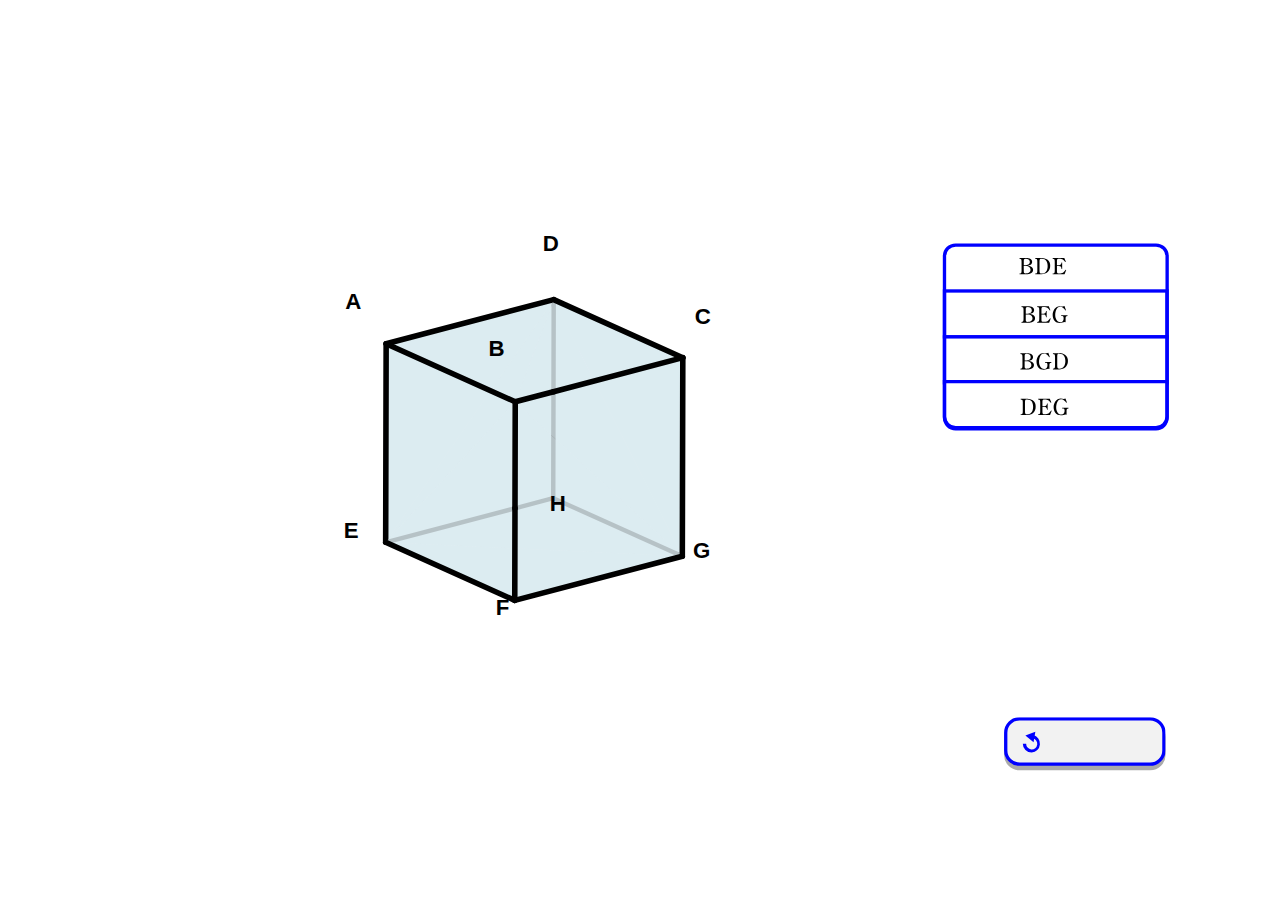
<file: index.html>
<!DOCTYPE html>
<html>

<head>
    <title>Cube Design</title>
    <meta charset="utf-8">
    <meta name="viewport" content="width=device-width, initial-scale=1">
    <link rel="stylesheet" href="https://maxcdn.bootstrapcdn.com/bootstrap/4.5.2/css/bootstrap.min.css">
    <script src="https://ajax.googleapis.com/ajax/libs/jquery/3.5.1/jquery.min.js"></script>
    <script src="https://cdnjs.cloudflare.com/ajax/libs/popper.js/1.16.0/umd/popper.min.js"></script>
    <script src="https://maxcdn.bootstrapcdn.com/bootstrap/4.5.2/js/bootstrap.min.js"></script>
    <link rel="stylesheet" href="css/main.css">
</head>

<body>
  <div class="container">
    <div class="row">
         <div id="divBody" style="position: relative; left: 0px; top: 0px;">
        <svg id="svg_root" opacity="0" width="1024" height="648" viewBox="0 0 1024 648" id="rootSVG" xmlns="http://www.w3.org/2000/svg" style="left: 0px;">

            <g id="svg">
            </g>

            
            <g id="btn-group-select" transform="matrix(1,0,0,1,784,138.4)">
              <path d="M 0 0 L 200 0 L 200 40 L 0 40 z" fill="white"></path>

              <g id="btn-group-bg">
                <g id="btn-01-inactive" class="btn-pointer btn-inactive" >
              
                  <g>
                    <path d="M 0 0 L 200 0 L 200 40 L 0 40 z" fill="white"></path>
    
                    <g id="btn-01-inactive-text">
                     
                      <path d="M68.9,27.69V27c1.58,0,1.84-.52,1.84-2.74V16.45c0-2.2-.26-2.74-1.84-2.74v-.66h4.34c2.48,0,7-.14,7,3.38C80.26,19,78.1,19.67,76,20V20c2.22.06,5.1,1.08,5.1,3.7,0,3.1-3.32,4-5.82,4Zm5-8.06c2.18,0,4.26-.42,4.26-3.06,0-2.08-1.8-2.86-3.62-2.86-1.56,0-1.8.68-1.8,2.06v3.86ZM72.72,25c0,1.4.34,2,1.9,2,2.16,0,4.16-.76,4.16-3.22,0-3-2.48-3.52-5-3.52h-1.1Z"/>
                      <path d="M83,27.69V27c1.61,0,1.89-.52,1.89-2.74V16.45c0-2.2-.28-2.74-1.89-2.74v-.66h5.49a8.29,8.29,0,0,1,5.3,1.44,6.64,6.64,0,0,1,2.68,5.66c0,4.88-3.3,7.54-8,7.54Zm3.87-3.38c0,2.14.3,2.72,1.94,2.72,4,0,5.36-3.22,5.36-6.8s-1.28-6.52-5.36-6.52c-1.72,0-1.94.44-1.94,2.54Z"/>
                      <path d="M107.2,23h-.58c0-2.56-1.7-2.58-3.28-2.58h-.82V25c0,1.62.22,2,2,2,3.26,0,3.84-.82,5.84-3.34l.48.2-1.48,3.8H98.67V27c1.58,0,1.87-.52,1.87-2.74V16.45c0-2.2-.29-2.74-1.87-2.74v-.66h10.47l1.4,3.42-.5.3c-1.76-2.34-2.42-3.06-5.36-3.06-2,0-2.16.32-2.16,2.28v3.74h.82c1.88,0,3.16-.34,3.3-2.5h.56Z"/>
                    
                    </g>
                  </g>
                </g>

                <g id="btn-02-inactive" class="btn-pointer btn-inactive" transform="matrix(1,0,0,1,1.5,42.75)">    
                  <defs>
                    <style>
                      #btn-02-inactive .cls-1 {
                        fill: red;
                      }
                    </style>
                  </defs>
                  <g>
                    <path d="M 0 0 L 200 0 L 200 40 L 0 40 z" fill="white"></path>
                    <rect class="cls-1" width="199.91" height="41.25"/>
                    <g id="btn-02-inactive-text">
                      <path d="M69.17,28.44v-.66c1.58,0,1.84-.52,1.84-2.74V17.2c0-2.2-.26-2.74-1.84-2.74V13.8h4.34c2.48,0,7-.14,7,3.38,0,2.54-2.14,3.24-4.26,3.54v.06c2.22.06,5.1,1.08,5.1,3.7,0,3.1-3.32,4-5.82,4Zm5-8.06c2.18,0,4.26-.42,4.26-3.06,0-2.08-1.8-2.86-3.62-2.86-1.56,0-1.8.68-1.8,2.06v3.86ZM73,25.78c0,1.4.34,2,1.9,2,2.16,0,4.16-.76,4.16-3.22,0-3-2.48-3.52-5-3.52H73Z"/>
                      <path d="M91.79,23.72h-.58c0-2.56-1.7-2.58-3.28-2.58h-.82v4.62c0,1.62.22,2,2,2,3.26,0,3.84-.82,5.84-3.34l.48.2L94,28.44H83.27v-.66c1.58,0,1.86-.52,1.86-2.74V17.2c0-2.2-.28-2.74-1.86-2.74V13.8H93.73l1.4,3.42-.5.3c-1.76-2.34-2.42-3.06-5.36-3.06-2,0-2.16.32-2.16,2.28v3.74h.82c1.88,0,3.16-.34,3.3-2.5h.56Z"/>
                      <path d="M109.13,17.24l-.58.26c-1-1.6-2.52-3.26-4.58-3.26-3.48,0-4.5,4.64-4.5,7.4S100.91,28,104.11,28c2.28,0,2.92-1.46,2.92-3.52,0-1.74-.58-1.92-2.22-1.92V21.9h5.7v.66c-1.72.06-1.72,1.1-1.72,2.56v3a2.85,2.85,0,0,0-.84-.16c-1.36,0-2.58.74-4.26.74-4.2,0-6.52-3.26-6.52-7.2,0-3.66,2.3-7.88,6.4-7.88,1.12,0,2,.36,2.7.36a3.14,3.14,0,0,0,1.52-.46Z"/>
                   
                    </g>
                  </g>
                </g>
                
                <g id="btn-03-inactive"  class="btn-pointer btn-inactive" transform="matrix(1,0,0,1,1.5,84)">
                  <defs>
                    <style>
                      #btn-03-inactive .cls-1 {
                        fill: red;
                      }
                    </style>
                  </defs>
                  <g>
                    <path d="M 0 0 L 200 0 L 200 40 L 0 40 z" fill="white"></path>
                    <rect class="cls-1" width="199.91" height="41.25"/>
                    <g id="btn-03-inactive-text">
                    
                      <path d="M68.2,29.19v-.66c1.58,0,1.84-.52,1.84-2.74V18c0-2.2-.26-2.74-1.84-2.74v-.66h4.34c2.48,0,7-.14,7,3.38,0,2.54-2.14,3.24-4.26,3.54v.06c2.22.06,5.1,1.08,5.1,3.7,0,3.1-3.32,4-5.82,4Zm5-8.06c2.18,0,4.26-.42,4.26-3.06,0-2.08-1.8-2.86-3.62-2.86-1.56,0-1.8.68-1.8,2.06v3.86ZM72,26.53c0,1.4.34,2,1.9,2,2.16,0,4.16-.76,4.16-3.22,0-3-2.48-3.52-5-3.52H72Z"/>
                      <path d="M94.6,18l-.58.26C93,16.65,91.5,15,89.44,15c-3.48,0-4.5,4.64-4.5,7.4s1.44,6.36,4.64,6.36c2.28,0,2.92-1.46,2.92-3.52,0-1.74-.58-1.92-2.22-1.92v-.66H96v.66c-1.72.06-1.72,1.1-1.72,2.56v3a2.85,2.85,0,0,0-.84-.16c-1.36,0-2.58.74-4.26.74-4.2,0-6.52-3.26-6.52-7.2,0-3.66,2.3-7.88,6.4-7.88,1.12,0,2,.36,2.7.36a3.14,3.14,0,0,0,1.52-.46Z"/>
                      <path d="M97.42,29.19v-.66c1.6,0,1.88-.52,1.88-2.74V18c0-2.2-.28-2.74-1.88-2.74v-.66h5.48A8.29,8.29,0,0,1,108.2,16a6.64,6.64,0,0,1,2.68,5.66c0,4.88-3.3,7.54-8,7.54Zm3.86-3.38c0,2.14.3,2.72,1.94,2.72,4,0,5.36-3.22,5.36-6.8s-1.28-6.52-5.36-6.52c-1.72,0-1.94.44-1.94,2.54Z"/>
                   
                    </g>
                  </g>
                </g>

                <g id="btn-04-inactive" class="btn-pointer btn-inactive" transform="matrix(1,0,0,1,1.5,124.25)">
                  <defs>
                    <style>
                      #btn-04-inactive .cls-1 {
                        fill: #111;
                      }
                    </style>
                  </defs>
                  <g>
                    <path d="M 0 0 L 200 0 L 200 40 L 0 40 z" fill="white"></path>
                    <path class="cls-1" d="M0,0H199.91a0,0,0,0,1,0,0V31.25a10,10,0,0,1-10,10H10a10,10,0,0,1-10-10V0A0,0,0,0,1,0,0Z"/>
                    <g id="btn-04-inactive-text">
                      <path d="M68.45,29.94v-.66c1.6,0,1.88-.52,1.88-2.74V18.7c0-2.2-.28-2.74-1.88-2.74V15.3h5.48a8.29,8.29,0,0,1,5.3,1.44,6.64,6.64,0,0,1,2.68,5.66c0,4.88-3.3,7.54-8,7.54Zm3.86-3.38c0,2.14.3,2.72,1.94,2.72,4,0,5.36-3.22,5.36-6.8S78.33,16,74.25,16c-1.72,0-1.94.44-1.94,2.54Z"/>
                      <path d="M92.67,25.22h-.58c0-2.56-1.7-2.58-3.28-2.58H88v4.62c0,1.62.22,2,2,2,3.26,0,3.84-.82,5.84-3.34l.48.2-1.48,3.8H84.15v-.66c1.58,0,1.86-.52,1.86-2.74V18.7c0-2.2-.28-2.74-1.86-2.74V15.3H94.61L96,18.72l-.5.3C93.75,16.68,93.09,16,90.15,16c-2,0-2.16.32-2.16,2.28V22h.82c1.88,0,3.16-.34,3.3-2.5h.56Z"/>
                      <path d="M110,18.74l-.58.26c-1-1.6-2.52-3.26-4.58-3.26-3.48,0-4.5,4.64-4.5,7.4s1.44,6.36,4.64,6.36c2.28,0,2.92-1.46,2.92-3.52,0-1.74-.58-1.92-2.22-1.92V23.4h5.7v.66c-1.72.06-1.72,1.1-1.72,2.56v3a2.85,2.85,0,0,0-.84-.16c-1.36,0-2.58.74-4.26.74-4.2,0-6.52-3.26-6.52-7.2,0-3.66,2.3-7.88,6.4-7.88,1.12,0,2,.36,2.7.36a3.14,3.14,0,0,0,1.52-.46Z"/>
                     
                    </g>
                  </g>
                </g>

                <g id="btn-bg">
                  <defs>
                    <style>
                      #btn-group-bg .cls-1 {
                        fill: none;
                        stroke: blue;
                        stroke-miterlimit: 10;
                        stroke-width: 3px;
                      }
                    </style>
                  </defs>
                  <g>
                    <rect class="cls-1" x="1.5" y="1.5" width="200" height="165" rx="10" ry="10"/>
                  </g>
                </g>
              </g>

              <g id="btn-group-top">
                <g id="btn-01-active" class="btn-pointer btn-active" transform="matrix(1,0,0,1,1.5,1.5)">
                  <defs>
                    <style>
                      #btn-01-active .cls-1 {
                        fill: blue;
                      }
                
                      #btn-01-active .cls-2 {
                        fill: #fff;
                      }
                    </style>
                  </defs>
                  <g>
                    <path class="cls-1" d="M0,0H199.91a0,0,0,0,1,0,0V31.25a10,10,0,0,1-10,10H10a10,10,0,0,1-10-10V0A0,0,0,0,1,0,0Z" transform="translate(199.91 41.25) rotate(-180)"/>
                    <g id="btn-01-active-text">
                       <path d="M68.9,27.69V27c1.58,0,1.84-.52,1.84-2.74V16.45c0-2.2-.26-2.74-1.84-2.74v-.66h4.34c2.48,0,7-.14,7,3.38C80.26,19,78.1,19.67,76,20V20c2.22.06,5.1,1.08,5.1,3.7,0,3.1-3.32,4-5.82,4Zm5-8.06c2.18,0,4.26-.42,4.26-3.06,0-2.08-1.8-2.86-3.62-2.86-1.56,0-1.8.68-1.8,2.06v3.86ZM72.72,25c0,1.4.34,2,1.9,2,2.16,0,4.16-.76,4.16-3.22,0-3-2.48-3.52-5-3.52h-1.1Z"/>
                      <path d="M83,27.69V27c1.61,0,1.89-.52,1.89-2.74V16.45c0-2.2-.28-2.74-1.89-2.74v-.66h5.49a8.29,8.29,0,0,1,5.3,1.44,6.64,6.64,0,0,1,2.68,5.66c0,4.88-3.3,7.54-8,7.54Zm3.87-3.38c0,2.14.3,2.72,1.94,2.72,4,0,5.36-3.22,5.36-6.8s-1.28-6.52-5.36-6.52c-1.72,0-1.94.44-1.94,2.54Z"/>
                      <path d="M107.2,23h-.58c0-2.56-1.7-2.58-3.28-2.58h-.82V25c0,1.62.22,2,2,2,3.26,0,3.84-.82,5.84-3.34l.48.2-1.48,3.8H98.67V27c1.58,0,1.87-.52,1.87-2.74V16.45c0-2.2-.29-2.74-1.87-2.74v-.66h10.47l1.4,3.42-.5.3c-1.76-2.34-2.42-3.06-5.36-3.06-2,0-2.16.32-2.16,2.28v3.74h.82c1.88,0,3.16-.34,3.3-2.5h.56Z"/>
                   
                    </g>
                  </g>
                </g>

                <g id="btn-02-active" class="btn-pointer btn-active" transform="matrix(1,0,0,1,1.5,42.75)">
                  <defs>
                    <style>
                      #btn-02-active .cls-1 {
                        fill: blue;
                      }
                
                      #btn-02-active .cls-2 {
                        fill: #fff;
                      }
                    </style>
                  </defs>
                  <g>
                    <rect class="cls-1" width="199.91" height="41.25"/>
                    <g id="btn-02-active-text">
                       <path d="M69.17,28.44v-.66c1.58,0,1.84-.52,1.84-2.74V17.2c0-2.2-.26-2.74-1.84-2.74V13.8h4.34c2.48,0,7-.14,7,3.38,0,2.54-2.14,3.24-4.26,3.54v.06c2.22.06,5.1,1.08,5.1,3.7,0,3.1-3.32,4-5.82,4Zm5-8.06c2.18,0,4.26-.42,4.26-3.06,0-2.08-1.8-2.86-3.62-2.86-1.56,0-1.8.68-1.8,2.06v3.86ZM73,25.78c0,1.4.34,2,1.9,2,2.16,0,4.16-.76,4.16-3.22,0-3-2.48-3.52-5-3.52H73Z"/>
                      <path d="M91.79,23.72h-.58c0-2.56-1.7-2.58-3.28-2.58h-.82v4.62c0,1.62.22,2,2,2,3.26,0,3.84-.82,5.84-3.34l.48.2L94,28.44H83.27v-.66c1.58,0,1.86-.52,1.86-2.74V17.2c0-2.2-.28-2.74-1.86-2.74V13.8H93.73l1.4,3.42-.5.3c-1.76-2.34-2.42-3.06-5.36-3.06-2,0-2.16.32-2.16,2.28v3.74h.82c1.88,0,3.16-.34,3.3-2.5h.56Z"/>
                      <path d="M109.13,17.24l-.58.26c-1-1.6-2.52-3.26-4.58-3.26-3.48,0-4.5,4.64-4.5,7.4S100.91,28,104.11,28c2.28,0,2.92-1.46,2.92-3.52,0-1.74-.58-1.92-2.22-1.92V21.9h5.7v.66c-1.72.06-1.72,1.1-1.72,2.56v3a2.85,2.85,0,0,0-.84-.16c-1.36,0-2.58.74-4.26.74-4.2,0-6.52-3.26-6.52-7.2,0-3.66,2.3-7.88,6.4-7.88,1.12,0,2,.36,2.7.36a3.14,3.14,0,0,0,1.52-.46Z"/>
                    </g>
                  </g>
                </g>

                <g id="btn-03-active" class="btn-pointer btn-active" transform="matrix(1,0,0,1,1.5,84)">
                  <defs>
                    <style>
                      #btn-03-active .cls-1 {
                        fill: blue;
                      }
                
                      #btn-03-active .cls-2 {
                        fill: #fff;
                      }
                    </style>
                  </defs>
                  <g>
                    <rect class="cls-1" width="199.91" height="41.25"/>
                    <g id="btn-03-active-text">
                     <path d="M68.2,29.19v-.66c1.58,0,1.84-.52,1.84-2.74V18c0-2.2-.26-2.74-1.84-2.74v-.66h4.34c2.48,0,7-.14,7,3.38,0,2.54-2.14,3.24-4.26,3.54v.06c2.22.06,5.1,1.08,5.1,3.7,0,3.1-3.32,4-5.82,4Zm5-8.06c2.18,0,4.26-.42,4.26-3.06,0-2.08-1.8-2.86-3.62-2.86-1.56,0-1.8.68-1.8,2.06v3.86ZM72,26.53c0,1.4.34,2,1.9,2,2.16,0,4.16-.76,4.16-3.22,0-3-2.48-3.52-5-3.52H72Z"/>
                      <path d="M94.6,18l-.58.26C93,16.65,91.5,15,89.44,15c-3.48,0-4.5,4.64-4.5,7.4s1.44,6.36,4.64,6.36c2.28,0,2.92-1.46,2.92-3.52,0-1.74-.58-1.92-2.22-1.92v-.66H96v.66c-1.72.06-1.72,1.1-1.72,2.56v3a2.85,2.85,0,0,0-.84-.16c-1.36,0-2.58.74-4.26.74-4.2,0-6.52-3.26-6.52-7.2,0-3.66,2.3-7.88,6.4-7.88,1.12,0,2,.36,2.7.36a3.14,3.14,0,0,0,1.52-.46Z"/>
                      <path d="M97.42,29.19v-.66c1.6,0,1.88-.52,1.88-2.74V18c0-2.2-.28-2.74-1.88-2.74v-.66h5.48A8.29,8.29,0,0,1,108.2,16a6.64,6.64,0,0,1,2.68,5.66c0,4.88-3.3,7.54-8,7.54Zm3.86-3.38c0,2.14.3,2.72,1.94,2.72,4,0,5.36-3.22,5.36-6.8s-1.28-6.52-5.36-6.52c-1.72,0-1.94.44-1.94,2.54Z"/>
                    </g>
                  </g>
                </g>

                <g id="btn-04-active" class="btn-pointer btn-active" transform="matrix(1,0,0,1,1.5,124.25)">
                  <defs>
                    <style>
                      #btn-04-active .cls-1 {
                        fill: blue;
                      }
                
                      #btn-04-active .cls-2 {
                        fill: #fff;
                      }
                    </style>
                  </defs>
                  <g>
                    <path class="cls-1" d="M0,0H199.91a0,0,0,0,1,0,0V31.25a10,10,0,0,1-10,10H10a10,10,0,0,1-10-10V0A0,0,0,0,1,0,0Z"/>
                    <g id="btn-04-active-text">
                      <path d="M68.45,29.94v-.66c1.6,0,1.88-.52,1.88-2.74V18.7c0-2.2-.28-2.74-1.88-2.74V15.3h5.48a8.29,8.29,0,0,1,5.3,1.44,6.64,6.64,0,0,1,2.68,5.66c0,4.88-3.3,7.54-8,7.54Zm3.86-3.38c0,2.14.3,2.72,1.94,2.72,4,0,5.36-3.22,5.36-6.8S78.33,16,74.25,16c-1.72,0-1.94.44-1.94,2.54Z"/>
                      <path d="M92.67,25.22h-.58c0-2.56-1.7-2.58-3.28-2.58H88v4.62c0,1.62.22,2,2,2,3.26,0,3.84-.82,5.84-3.34l.48.2-1.48,3.8H84.15v-.66c1.58,0,1.86-.52,1.86-2.74V18.7c0-2.2-.28-2.74-1.86-2.74V15.3H94.61L96,18.72l-.5.3C93.75,16.68,93.09,16,90.15,16c-2,0-2.16.32-2.16,2.28V22h.82c1.88,0,3.16-.34,3.3-2.5h.56Z"/>
                      <path d="M110,18.74l-.58.26c-1-1.6-2.52-3.26-4.58-3.26-3.48,0-4.5,4.64-4.5,7.4s1.44,6.36,4.64,6.36c2.28,0,2.92-1.46,2.92-3.52,0-1.74-.58-1.92-2.22-1.92V23.4h5.7v.66c-1.72.06-1.72,1.1-1.72,2.56v3a2.85,2.85,0,0,0-.84-.16c-1.36,0-2.58.74-4.26.74-4.2,0-6.52-3.26-6.52-7.2,0-3.66,2.3-7.88,6.4-7.88,1.12,0,2,.36,2.7.36a3.14,3.14,0,0,0,1.52-.46Z"/>
                    </g>
                  </g>
                </g>

              </g>

              <g id="btn-group-separate">
                <g id="separate-1" class="btn-separate" transform="matrix(1, 0, 0, 1, 0, 42.75)">
                  <path d="M -1 0 L 204 0" stroke="white" stroke-width="3px"></path>
                </g>

                <g id="separate-2" class="btn-separate" transform="matrix(1, 0, 0, 1, 0, 84)">
                  <path d="M -1 0 L 204 0" stroke="white" stroke-width="3px"></path>
                </g>

                <g id="separate-3" class="btn-separate" transform="matrix(1, 0, 0, 1, 0, 125.25)">
                  <path d="M -1 0 L 204 0" stroke="white" stroke-width="3px"></path>
                </g>
              </g>
            </g>


            <!-- LABEL GROUP -->
            <g id="group-label-0">
              <g id="label-A" class="text-label">
              
               <text>A</text>
              </g>

              <g id="label-B" class="text-label">
                  <text>B</text>
              </g>

              <g id="label-C" class="text-label">
           
                  <text>C</text>
              </g>

              <g id="label-D" class="text-label">
              
                 <text>D</text>
              </g>

              <g id="label-E" class="text-label">
                
                 <text>E</text>
              </g>

              <g id="label-F" class="text-label">
               
                 <text>F</text>
              </g>

              <g id="label-G" class="text-label" >
             
               <text>G</text>
              </g>

              <g id="label-H" class="text-label">
              
                <text>H</text>
              </g>
            </g>

            <g id="group-label-1">
              <g id="label-1-A" class="text-label">
                <!--   <text>A</text> -->
                <text>A</text>
              </g>

              <g id="label-1-B" class="text-label">
                 <text>B</text>
              </g>

              <g id="label-1-C" class="text-label">
                  <text>C</text>
              </g>

              <g id="label-1-D" class="text-label">
                <text>D</text>
              </g>

              <g id="label-1-E" class="text-label">
                 <text>E</text>
              </g>

              <g id="label-1-F" class="text-label">
                <text>F</text>
              </g>

              <g id="label-1-G" class="text-label">
                <text>G</text>
              </g>

              <g id="label-1-H" class="text-label">
               <text>H</text>
              </g>
            </g>

            <g id="group-label-2">
              <g id="label-2-A" class="text-label">
                  <text>A</text>
              </g>

              <g id="label-2-B" class="text-label">
                <text>B</text>
              </g>

              <g id="label-2-C" class="text-label">
                  <text>C</text>
              </g>

              <g id="label-2-D" class="text-label">
                  <text>D</text>
              </g>

              <g id="label-2-E" class="text-label">
                 <text>E</text>
              </g>

              <g id="label-2-F" class="text-label">
                <text>F</text>
              </g>

              <g id="label-2-G" class="text-label">
                <text>G</text>
              </g>

              <g id="label-2-H" class="text-label">
               <text>H</text>
              </g>
            </g>

            <g id="group-label-3">
              <g id="label-3-A" class="text-label">
                  <text>A</text>
              </g>

              <g id="label-3-B" class="text-label">
                <text>B</text>
              </g>

              <g id="label-3-C" class="text-label">
                  <text>C</text>
              </g>

              <g id="label-3-D" class="text-label">
                  <text>D</text>
              </g>

              <g id="label-3-E" class="text-label">
                 <text>E</text>
              </g>

              <g id="label-3-F" class="text-label">
                <text>F</text>
              </g>

              <g id="label-3-G" class="text-label">
                <text>G</text>
              </g>

              <g id="label-3-H" class="text-label">
               <text>H</text>
              </g>
            </g>

            <g id="group-label-4">
              <g id="label-4-A" class="text-label">
                  <text>A</text>
              </g>

              <g id="label-4-B" class="text-label">
                <text>B</text>
              </g>

              <g id="label-4-C" class="text-label">
                  <text>C</text>
              </g>

              <g id="label-4-D" class="text-label">
                  <text>D</text>
              </g>

              <g id="label-4-E" class="text-label">
                 <text>E</text>
              </g>

              <g id="label-4-F" class="text-label">
                <text>F</text>
              </g>

              <g id="label-4-G" class="text-label">
                <text>G</text>
              </g>

              <g id="label-4-H" class="text-label">
               <text>H</text>
              </g>
            </g>

            <g class="draggable-zone" transform="matrix(1,0,0,1,145,34)">
              <path d="M 0 0 L 640 0 L 640 450 L 0 450 z" />
            </g>
              <g id="btn-01-inactive" class="btn-pointer btn-inactive" >
              
                  <g>
                    <path d="M 0 0 L 200 0 L 200 40 L 0 40 z" fill="white"></path>
    
                    <g id="btn-01-inactive-text">
                     
                     <button>ABC</button>
                    
                    </g>
                  </g>
                </g>

                  <g id="btn-reload-bg">
              <path class="cls-3" style="fill:#aaa" transform="matrix(1,0,0,1,839,564)" d="M131.18,47.7H13.91A13.91,13.91,0,0,1,0,33.79V17.89A13.91,13.91,0,0,1,13.91,4H131.18A13.91,13.91,0,0,1,145.1,17.89v15.9A13.92,13.92,0,0,1,131.18,47.7"/>
            </g>
            <g id="btn-reload-group">
              <g id="btn-reload-active" class="btn-pointer" transform="matrix(1,0,0,1,839,564)">
                <defs>
                  <style>
                    #btn-reload-active .cls-1 {
                      fill: none;
                    }
              
                    #btn-reload-active .cls-2 {
                      clip-path: url(#clip-path-1);
                    }
              
                    #btn-reload-active .cls-3 {
                      fill: #aaa;
                    }
              
                    #btn-reload-active .cls-4 {
                      fill: green;
                    }
              
                    #btn-reload-active .cls-5 {
                      fill: blue;
                    }
                  </style>
                  <clipPath id="clip-path-1">
                    <rect class="cls-1" width="145.1" height="47.7"/>
                  </clipPath>
                </defs>
                <g>
                  <g class="cls-2">
               
                    <g>
                      <path class="cls-5">
                     
                    </g>
                    <g class="cls-2">
                      <path class="cls-5" d="M24.84,31.8a8,8,0,0,1-7.95-7.95h3A5,5,0,1,0,25.69,19l.5-2.94A8,8,0,0,1,24.84,31.8Z"/>
                      <polygon class="cls-5" points="26.51 22.41 19.19 16.34 28.11 13.03 26.51 22.41"/>
                    </g>
                  </g>
                </g>
              </g>
  
              <g id="btn-reload-down" class="btn-pointer" transform="matrix(1,0,0,1,839,564)">
                <defs>
                  <style>
                    #btn-reload-down .cls-1 {
                      fill: none;
                    }
              
                    #btn-reload-down .cls-2 {
                      clip-path: url(#clip-path);
                    }
              
                    #btn-reload-down .cls-3 {
                      fill: blue;
                    }
              
                    #btn-reload-down .cls-4 {
                      fill: #fff;
                    }
                  </style>
                  <clipPath id="clip-path">
                    <rect class="cls-1" width="146" height="44"/>
                  </clipPath>
                </defs>
                <g class="cls-2">
                  <g class="cls-2">
                    <path class="cls-3" d="M132,44H14A14,14,0,0,1,0,30V14A14,14,0,0,1,14,0H132a14,14,0,0,1,14,14V30a14,14,0,0,1-14,14"/>
                  </g>
                  <g>
              
                  </g>
                  <g class="cls-2">
                    <path class="cls-4" d="M25,32a8,8,0,0,1-8-8h3a5,5,0,1,0,5.85-4.93l.5-3A8,8,0,0,1,25,32Z"/>
                    <polygon class="cls-4" points="26.68 22.55 19.3 16.44 28.28 13.11 26.68 22.55"/>
                  </g>
                </g>
              </g>
  
              <g id="btn-reload-disabled" transform="matrix(1,0,0,1,839,564)">
                <defs>
                  <style>
                    #btn-reload-disabled .cls-1 {
                      fill: none;
                    }
              
                    #btn-reload-disabled .cls-2 {
                      clip-path: url(#clip-path-2);
                    }
              
                    #btn-reload-disabled .cls-3 {
                      fill: #111;
                    }
              
                    #btn-reload-disabled .cls-4 {
                      fill: #f2f2f2;
                    }
              
                    #btn-reload-disabled .cls-5 {
                      fill: blue;
                    }
                  </style>
                  <clipPath id="clip-path-2">
                    <rect class="cls-1" width="145.1" height="47.7"/>
                  </clipPath>
                </defs>
                <g>
                  <g class="cls-2">
                    <g class="cls-2">
                      <rect class="cls-4" x="1.49" y="1.49" width="142.12" height="40.75" rx="12.42" ry="12.42"/>
                      <path class="cls-5" d="M131.18,3a10.94,10.94,0,0,1,10.93,10.93v15.9a10.94,10.94,0,0,1-10.93,10.93H13.91A10.94,10.94,0,0,1,3,29.81V13.91A10.94,10.94,0,0,1,13.91,3H131.18m0-3H13.91A13.91,13.91,0,0,0,0,13.91v15.9A13.91,13.91,0,0,0,13.91,43.73H131.18A13.91,13.91,0,0,0,145.1,29.81V13.91A13.91,13.91,0,0,0,131.18,0"/>
                    </g>
                   
                    <g class="cls-2">
                      <path class="cls-5" d="M24.85,31.8a8,8,0,0,1-8-8h3A5,5,0,1,0,25.69,19l.5-2.94A8,8,0,0,1,24.85,31.8Z"/>
                      <polygon class="cls-5" points="26.51 22.41 19.19 16.34 28.11 13.03 26.51 22.41"/>
                    </g>
                  </g>
                </g>
              </g>

              <g class="btn-mouse-event-layer" class="btn-pointer" transform="matrix(1,0,0,1,839,564)">
                <path opacity="0.001" d="M 0 0 L 146 0 L 146 48 L 0 48 z" fill="white"></path>
              </g>
            </g>

           
            
        </svg>
      </div>

    
    </div>        
    </div>



   
     
    
    
    <script src="js/jquery-2.x-git.min.js"></script>
    <script src="js/jquery-ui-1.12.1.min.js"></script>
    <script src="js/autoResize.js"></script>
    <script src="js/utils.js"></script>

    <script src="js/const.js"></script>
    <script src="js/point3D.js"></script>
    <script src="js/shape3D.js"></script>
    <script src="js/mathLib.js"></script>
    <script src="js/svgLib.js"></script>
    <script src="js/draw.js"></script>
</body>

</html>
</file>
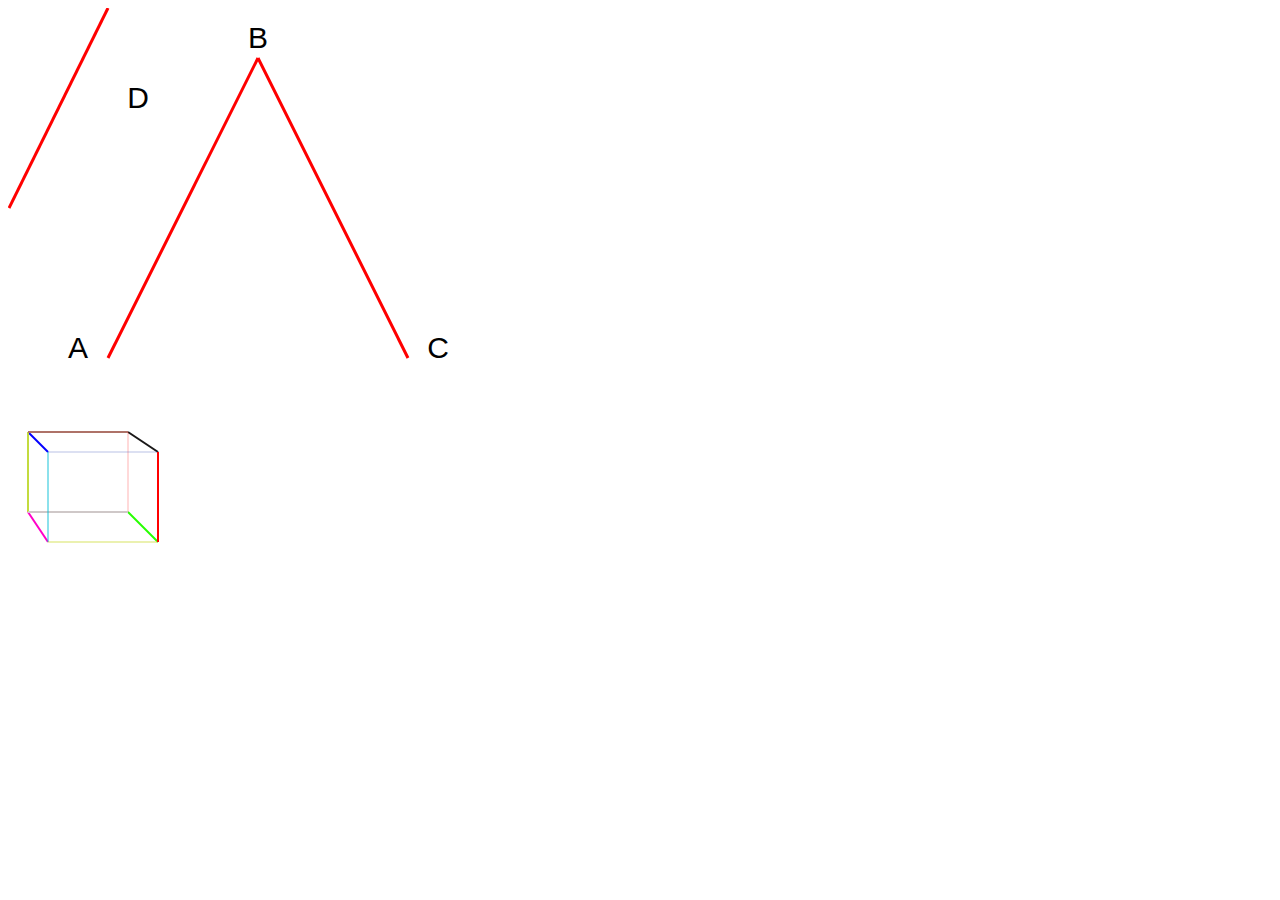
<file: home.html>
<!DOCTYPE html>
<html>
<body>

<svg height="400" width="450">
<path id="lineAB" d="M 100 350 l 150 -300" stroke="red" stroke-width="3" fill="none" />
  <path id="lineBC" d="M 250 50 l 150 300" stroke="red" stroke-width="3" fill="none" />
  <path id="lineCA" d="M 100 0 1 200 100" stroke="red" stroke-width="3" fill="none" />

  <g font-size="30" font-family="sans-serif" fill="black" stroke="none" text-anchor="middle">
    <text x="100" y="350" dx="-30">A</text>
    <text x="250" y="50" dy="-10">B</text>
    <text x="400" y="350" dx="30">C</text>
    <text x="100" y="100" dx="30">D</text>
  </g>
  Sorry, your browser does not support inline SVG.
</svg>
  <svg width="100%" height="150">
             <line x1="20" y1="100" x2="40" y2="130" style="stroke: #ff00c8;stroke-width:2;"> <g font-size="30" font-family="sans-serif" fill="black" stroke="none" text-anchor="middle"><text x="100" y="350" dx="30">A</text></g></line>
          <line x1="120" y1="20" x2="150" y2="40" style="stroke: #1a1818;stroke-width:2;"></line>
          <line x1="20" y1="20" x2="40" y2="40" style="stroke: #0400ff;stroke-width:2;"></line>
          <line x1="120" y1="100" x2="150" y2="130" style="stroke: #27ff00;stroke-width:2;"></line>
            <line x1="20" y1="20" x2="20" y2="100" style="stroke: #c3db3f;stroke-width:2;"></line>
            <line x1="20" y1="20" x2="120" y2="20" style="stroke: #ae7268;stroke-width:2;"></line>
          <line x1="120" y1="20" x2="120" y2="100" style="stroke: #ff000026;stroke-width:2;"></line>
          <line x1="20" y1="100" x2="120" y2="100" style="stroke: #cfc8c8;stroke-width:2;"></line>
          <line x1="40" y1="40" x2="40" y2="130" style="stroke: #00bcd473;stroke-width:2;"></line>
          <line x1="40" y1="40" x2="150" y2="40" style="stroke: #3f51b52e;stroke-width:2;"></line>
          <line x1="40" y1="130" x2="150" y2="130" style="stroke: #cddc3966;stroke-width:2;"></line>
          <line x1="150" y1="40" x2="150" y2="130" style="stroke:red;stroke-width:2;"></line>

          
         
        </svg>


</body>
</html>
</file>
<file: css/main.css>
/*#divBody {
    -webkit-user-select:none;
    -moz-user-select: none; 
    -khtml-user-select: none; 
    -ms-user-select: none; 
}*/

/* ------------- NEW -------------- */
* {
    margin: 0;
    padding: 0;
}

/*body {
    touch-action: none;
    background-color: transparent;
    overflow: hidden;
    -webkit-tap-highlight-color:red;
}*/

.btn-bg .item-top {
    opacity: 0;
}

.btn-bg:hover .item-background {
    opacity: 0;
}

.btn-bg:hover .item-top {
    opacity: 1;
}

.draggable-zone {
    opacity: 0.001;
}

.draggable-zone:focus { 
    outline:none !important;
}

.btn-pointer {
    cursor: pointer;
}
.text-label text{
    font-size: 20px;
    font-weight: bold;
}
#btn-01-inactive-text{
    background-color: #111;
}
</file>
